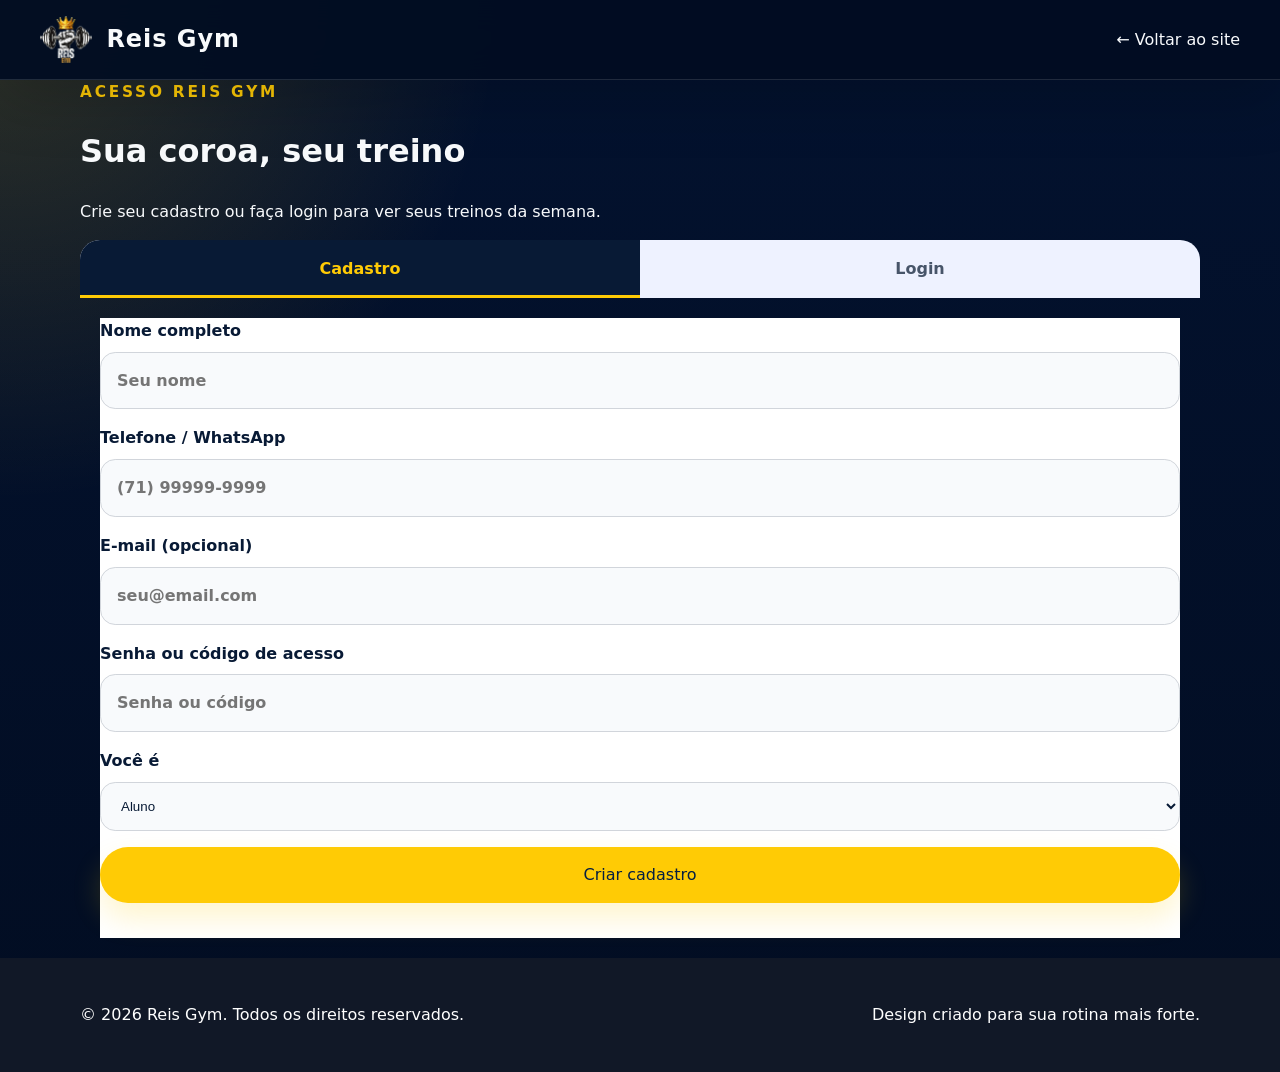
<file: cadastro.html>
<!DOCTYPE html>
<html lang="pt-BR">
  <head>
    <meta charset="UTF-8" />
    <meta name="viewport" content="width=device-width, initial-scale=1.0" />
    <meta name="description" content="Cadastro e login Reis Gym - crie sua conta ou acesse seu painel de treinos." />
    <title>Reis Gym - Cadastro / Login</title>
    <link rel="stylesheet" href="styles.css" />
  </head>
  <body class="auth-page">
    <header class="site-header auth-header">
      <div class="container header-inner auth-header-inner">
        <a class="brand" href="index.html">
          <img src="reis-gym-logo.png" alt="Reis Gym logo" class="brand-logo" />
          Reis Gym
        </a>
        <a class="auth-back-link" href="index.html">&larr; Voltar ao site</a>
      </div>
    </header>

    <main class="auth-main">
      <div class="container auth-container">
        <div class="auth-card">
          <p class="eyebrow">Acesso Reis Gym</p>
          <h1 class="auth-title">Sua coroa, seu treino</h1>
          <p class="auth-subtitle">Crie seu cadastro ou faça login para ver seus treinos da semana.</p>

          <div class="access-tabs" role="tablist" aria-label="Acesso Reis Gym">
            <button class="access-tab active" id="signup-tab" type="button" role="tab" aria-controls="signup-panel" aria-selected="true" data-target="signup-panel">Cadastro</button>
            <button class="access-tab" id="login-tab" type="button" role="tab" aria-controls="login-panel" aria-selected="false" data-target="login-panel">Login</button>
          </div>

          <div class="access-panels">
            <div class="access-panel active" id="signup-panel" role="tabpanel" aria-labelledby="signup-tab" aria-hidden="false">
              <form class="signup-form" id="studentSignupForm" novalidate>
                <label>
                  Nome completo
                  <input type="text" name="signupName" placeholder="Seu nome" required />
                </label>
                <label>
                  Telefone / WhatsApp
                  <input type="tel" name="signupPhone" placeholder="(71) 99999-9999" required />
                </label>
                <label>
                  E-mail (opcional)
                  <input type="email" name="signupEmail" placeholder="seu@email.com" />
                </label>
                <label>
                  Senha ou código de acesso
                  <input type="password" name="signupPassword" placeholder="Senha ou código" required />
                </label>
                <label>
                  Você é
                  <select name="signupRole">
                    <option value="aluno" selected>Aluno</option>
                    <option value="personal">Personal (treinador)</option>
                  </select>
                </label>
                <button class="btn btn-primary" type="submit">Criar cadastro</button>
                <p class="form-feedback" id="signupFeedback" aria-live="polite"></p>
              </form>
            </div>

            <div class="access-panel" id="login-panel" role="tabpanel" aria-labelledby="login-tab" aria-hidden="true">
              <form class="signup-form" id="studentLoginForm" novalidate>
                <label>
                  Telefone / WhatsApp
                  <input type="tel" name="loginPhone" placeholder="(71) 99999-9999" />
                </label>
                <label>
                  E-mail
                  <input type="email" name="loginEmail" placeholder="seu@email.com" />
                </label>
                <label>
                  Código de acesso
                  <input type="text" name="loginCode" placeholder="Código enviado por WhatsApp" />
                </label>
                <label>
                  Senha
                  <input type="password" name="loginPassword" placeholder="Senha cadastrada" />
                </label>
                <div class="form-actions">
                  <button class="btn btn-primary request-code-btn" type="button">Receber código</button>
                  <button class="btn btn-secondary" type="submit">Entrar</button>
                </div>
                <p class="form-feedback" id="loginFeedback" aria-live="polite"></p>
              </form>
            </div>
          </div>
        </div>
      </div>
    </main>

    <footer class="site-footer">
      <div class="container footer-inner">
        <p>© 2026 Reis Gym. Todos os direitos reservados.</p>
        <p>Design criado para sua rotina mais forte.</p>
      </div>
    </footer>

    <script src="script.js"></script>
  </body>
</html>
</file>
<file: styles.css>
/* Global styles */
:root {
  --bg: #041e42;
  --surface: #0d2e60;
  --surface-soft: #122f60;
  --surface-light: #edf2ff;
  --accent: #ffcb05;
  --accent-strong: #ffb300;
  --text: #f8fafc;
  --muted: #cbd5e1;
  --border: rgba(255, 255, 255, 0.15);
  --header-bg: rgba(4, 13, 34, 0.85);
  --card-bg: rgba(255, 255, 255, 0.08);
  --card-border: rgba(255, 255, 255, 0.12);
  font-family: Inter, system-ui, -apple-system, BlinkMacSystemFont, "Segoe UI", sans-serif;
  font-size: 16px;
  color: var(--text);
  background-color: #020d22;
  min-height: 100vh;
  scroll-behavior: smooth;
}

/* ============================================================
   TEMA: o site inteiro fica PRETO (data-theme="dark") ou
   BRANCO (data-theme="light"). Sem seções mistas — força tudo.
   ============================================================ */

html[data-theme="dark"] {
  --bg: #000000;
  --surface: #0a0a0c;
  --text: #f5f5f7;
  --muted: #c7c9cf;
  --border: rgba(255, 255, 255, 0.14);
  background-color: #000000;
}

html[data-theme="light"] {
  --bg: #ffffff;
  --surface: #ffffff;
  --text: #0b1b33;
  --muted: #4b5567;
  --border: rgba(4, 30, 66, 0.12);
  background-color: #ffffff;
}

html[data-theme="dark"] body {
  background: #000000 !important;
}

html[data-theme="light"] body {
  background: #ffffff !important;
}

/* Todo contêiner "de seção" ou "de card" do site vira a mesma cor de fundo */
html[data-theme="dark"] .site-header,
html[data-theme="dark"] .hero,
html[data-theme="dark"] .section,
html[data-theme="dark"] .section-alt,
html[data-theme="dark"] .card,
html[data-theme="dark"] .hero-card,
html[data-theme="dark"] .business-panel,
html[data-theme="dark"] .dashboard-panel,
html[data-theme="dark"] .dashboard-actions .card,
html[data-theme="dark"] .modal-box,
html[data-theme="dark"] .modal-header,
html[data-theme="dark"] .signup-shell,
html[data-theme="dark"] .site-footer,
html[data-theme="dark"] .day-block,
html[data-theme="dark"] .schedule-step,
html[data-theme="dark"] .exercise-row,
html[data-theme="dark"] .exercise-pictogram,
html[data-theme="dark"] .week-day-circle,
html[data-theme="dark"] .personal-search,
html[data-theme="dark"] .dashboard-placeholder,
html[data-theme="dark"] .focus-confirm,
html[data-theme="dark"] .personal-count-card,
html[data-theme="dark"] .review-summary,
html[data-theme="dark"] .image-placeholder,
html[data-theme="dark"] .signup-teaser-card,
html[data-theme="dark"] .signup-note,
html[data-theme="dark"] .signup-form,
html[data-theme="dark"] .stat-card {
  background: #0a0a0c !important;
  background-image: none !important;
  border-color: rgba(255, 255, 255, 0.14) !important;
  box-shadow: none !important;
}

html[data-theme="light"] .site-header,
html[data-theme="light"] .hero,
html[data-theme="light"] .section,
html[data-theme="light"] .section-alt,
html[data-theme="light"] .card,
html[data-theme="light"] .hero-card,
html[data-theme="light"] .business-panel,
html[data-theme="light"] .dashboard-panel,
html[data-theme="light"] .dashboard-actions .card,
html[data-theme="light"] .modal-box,
html[data-theme="light"] .modal-header,
html[data-theme="light"] .signup-shell,
html[data-theme="light"] .site-footer,
html[data-theme="light"] .day-block,
html[data-theme="light"] .schedule-step,
html[data-theme="light"] .exercise-row,
html[data-theme="light"] .exercise-pictogram,
html[data-theme="light"] .week-day-circle,
html[data-theme="light"] .personal-search,
html[data-theme="light"] .dashboard-placeholder,
html[data-theme="light"] .focus-confirm,
html[data-theme="light"] .personal-count-card,
html[data-theme="light"] .review-summary,
html[data-theme="light"] .image-placeholder,
html[data-theme="light"] .signup-teaser-card {
  background: #ffffff !important;
  background-image: none !important;
  border-color: rgba(4, 30, 66, 0.1) !important;
  box-shadow: none !important;
}

/* Texto dentro desses contêineres: força claro no tema preto, escuro no tema branco.
   Botões, badges e o "eyebrow" (rótulo amarelo) ficam de fora pra não perder o contraste deles. */
html[data-theme="dark"] .site-header :where(h1, h2, h3, h4, h5, h6, p, li, strong, span, label, dt, dd):not(.btn):not(.eyebrow):not(.badge):not(.theme-toggle),
html[data-theme="dark"] .hero :where(h1, h2, h3, h4, h5, h6, p, li, strong, span, label):not(.btn):not(.eyebrow):not(.badge),
html[data-theme="dark"] .section :where(h1, h2, h3, h4, h5, h6, p, li, strong, span, label, dt, dd):not(.btn):not(.eyebrow):not(.badge),
html[data-theme="dark"] .section-alt :where(h1, h2, h3, h4, h5, h6, p, li, strong, span, label):not(.btn):not(.eyebrow):not(.badge),
html[data-theme="dark"] .modal-box :where(h1, h2, h3, h4, h5, h6, p, li, strong, span, label):not(.btn),
html[data-theme="dark"] .signup-shell :where(h1, h2, h3, h4, h5, h6, p, li, strong, span, label):not(.btn):not(.eyebrow),
html[data-theme="dark"] .site-footer :where(p, span) {
  color: #f0f0f2 !important;
}

html[data-theme="light"] .site-header :where(h1, h2, h3, h4, h5, h6, p, li, strong, span, label, dt, dd):not(.btn):not(.eyebrow):not(.badge):not(.theme-toggle),
html[data-theme="light"] .hero :where(h1, h2, h3, h4, h5, h6, p, li, strong, span, label):not(.btn):not(.eyebrow):not(.badge),
html[data-theme="light"] .section :where(h1, h2, h3, h4, h5, h6, p, li, strong, span, label, dt, dd):not(.btn):not(.eyebrow):not(.badge),
html[data-theme="light"] .section-alt :where(h1, h2, h3, h4, h5, h6, p, li, strong, span, label):not(.btn):not(.eyebrow):not(.badge),
html[data-theme="light"] .modal-box :where(h1, h2, h3, h4, h5, h6, p, li, strong, span, label):not(.btn),
html[data-theme="light"] .signup-shell :where(h1, h2, h3, h4, h5, h6, p, li, strong, span, label):not(.btn):not(.eyebrow),
html[data-theme="light"] .site-footer :where(p, span) {
  color: #0b1b33 !important;
}

html[data-theme="dark"] .exercise-pictogram .body-part { fill: #3a3a40 !important; }
html[data-theme="light"] .exercise-pictogram .body-part { fill: #d7dbe3 !important; }

.theme-toggle {
  border: 1px solid var(--border);
  background: transparent;
  color: var(--text);
  border-radius: 999px;
  padding: 0.55rem 0.9rem;
  cursor: pointer;
  display: inline-flex;
  align-items: center;
  gap: 0.4rem;
  font-weight: 700;
  font-size: 0.9rem;
}

.theme-toggle:hover {
  background: rgba(255, 255, 255, 0.08);
}

html[data-theme="light"] .theme-toggle:hover {
  background: rgba(4, 30, 66, 0.06);
}

* {
  box-sizing: border-box;
}

:focus-visible {
  outline: 3px solid rgba(255, 203, 5, 0.9);
  outline-offset: 3px;
}

html {
  overflow-x: hidden;
}

body {
  margin: 0;
  line-height: 1.6;
  overflow-x: hidden;
  background: radial-gradient(circle at top left, rgba(255, 203, 5, 0.18), transparent 30%),
    linear-gradient(180deg, #03122f 0%, #020d22 100%);
}

a {
  color: inherit;
  text-decoration: none;
}

img {
  max-width: 100%;
  display: block;
}

button,
input,
textarea {
  font: inherit;
}

.container {
  width: min(1120px, calc(100% - 2rem));
  margin: 0 auto;
}

.site-header {
  position: sticky;
  top: 0;
  z-index: 10;
  background: rgba(2, 13, 34, 0.95);
  backdrop-filter: blur(16px);
  border-bottom: 1px solid rgba(255, 255, 255, 0.12);
  box-shadow: 0 20px 60px rgba(0, 0, 0, 0.18);
}

.site-header .container {
  width: min(1200px, calc(100% - 1.25rem));
}

.header-inner {
  display: flex;
  align-items: center;
  justify-content: space-between;
  flex-wrap: wrap;
  gap: 0.6rem 1rem;
  padding: 1rem 0;
}

.header-back-link {
  min-width: auto;
  padding: 0.6rem 1.1rem;
}

.brand {
  display: inline-flex;
  align-items: center;
  gap: 0.9rem;
  font-size: 1.5rem;
  font-weight: 800;
  color: var(--text);
  letter-spacing: 0.04em;
}

.brand-logo {
  width: 52px;
  height: auto;
  object-fit: contain;
}

/* When the brand is shown on the dashboard it should not navigate away. */
.brand.no-link {
  cursor: default;
  pointer-events: none;
}

/* Dashboard-specific list and progress styling to improve readability */
.dashboard-workout-list,
.selected-workout-detail ul,
#selectedWorkoutItems,
.workout-schedule-preview .day-block strong,
.workout-schedule-preview .day-empty {
  color: #111827; /* near-black for clear reading */
}

/* Make the template lines (Treino A/B/C) darker and slightly bolder */
.dashboard-workout-list li {
  color: #111827;
  font-weight: 700;
  margin-bottom: 0.5rem;
}

#selectedWorkoutDescription,
#selectedWorkoutItems li {
  color: #111827;
}

/* Streak and progress labels */
#streakText {
  color: #111827;
  font-weight: 700;
}

/* Tidy up the focus selector buttons */
.focus-buttons {
  display: flex;
  gap: 0.5rem;
  flex-wrap: wrap;
}

.focus-buttons .btn {
  min-width: 0;
  padding: 0.45rem 0.7rem;
  border-radius: 0.6rem;
  font-weight: 800;
  font-size: 0.92rem;
  line-height: 1.2;
  overflow-wrap: break-word;
  word-break: break-word;
  text-align: center;
  background: var(--accent);
  color: #041e42; /* dark text on the accent for contrast */
  border: 1px solid rgba(0,0,0,0.06);
  box-shadow: none;
}

.focus-buttons .btn:hover {
  background: #ffb300;
}

/* Exercise library styles */
.library-controls {
  display: flex;
  gap: 0.5rem;
  margin-bottom: 0.75rem;
}

.library-controls {
  display: flex;
  flex-wrap: wrap;
  gap: 0.5rem;
  margin-bottom: 0.75rem;
}

.library-controls input[type="search"] {
  flex: 1 1 160px;
  min-width: 0;
  padding: 0.6rem 0.9rem;
  border-radius: 0.6rem;
  border: 1px solid #e2e8f0;
}

.library-controls select {
  flex: 1 1 140px;
  min-width: 0;
  padding: 0.6rem 0.9rem;
  border-radius: 0.6rem;
  border: 1px solid #e2e8f0;
  background: white;
}

.exercise-list {
  display: grid;
  gap: 0.5rem;
  max-height: 260px;
  overflow-y: auto;
  overflow-x: hidden;
  margin-bottom: 0.9rem;
}

.exercise-row {
  display: flex;
  flex-wrap: wrap;
  align-items: center;
  justify-content: space-between;
  gap: 0.5rem;
  padding: 0.6rem 0.8rem;
  border-radius: 0.6rem;
  background: #fff;
  border: 1px solid rgba(4, 30, 66, 0.06);
}

.exercise-row .meta {
  color: #475569;
  font-size: 0.9rem;
  overflow-wrap: break-word;
}

.exercise-row-main {
  display: flex;
  align-items: center;
  gap: 0.7rem;
  min-width: 0;
  flex: 1 1 200px;
}

.exercise-row-main > div {
  min-width: 0;
}

.exercise-row-main strong {
  overflow-wrap: break-word;
}

.exercise-pictogram {
  width: 34px;
  height: 38px;
  flex: 0 0 auto;
  padding: 3px;
  border-radius: 0.5rem;
  background: #eef2f7;
}

.exercise-pictogram .body-part {
  fill: #b9c3d1;
  stroke: none;
}

.exercise-pictogram .body-highlight {
  fill: #ff5a2e;
  stroke: none;
}

.exercise-row button {
  padding: 0.4rem 0.6rem;
  min-width: auto;
  border-radius: 0.5rem;
}

.schedule-card-header {
  display: flex;
  align-items: center;
  justify-content: space-between;
  gap: 1rem;
  flex-wrap: wrap;
  margin-bottom: 0.5rem;
}

.schedule-card-header h3 {
  margin: 0;
}

.schedule-card-header .btn {
  min-width: auto;
}

.modal-overlay {
  position: fixed;
  inset: 0;
  background: rgba(2, 13, 34, 0.6);
  backdrop-filter: blur(4px);
  display: flex;
  align-items: center;
  justify-content: center;
  padding: 1.25rem;
  z-index: 100;
}

.modal-overlay.hidden {
  display: none;
}

.modal-box {
  background: #fff;
  border-radius: 1.5rem;
  width: min(560px, 100%);
  max-height: min(88vh, 780px);
  overflow-y: auto;
  box-shadow: 0 30px 80px rgba(0, 0, 0, 0.35);
  color: #0f172a;
}

.modal-header {
  position: sticky;
  top: 0;
  display: flex;
  align-items: center;
  justify-content: space-between;
  padding: 1.25rem 1.5rem;
  background: #fff;
  border-bottom: 1px solid #eef2f7;
  border-radius: 1.5rem 1.5rem 0 0;
  z-index: 1;
}

.modal-header h3 {
  margin: 0;
  color: #041e42;
}

.modal-close {
  border: none;
  background: #f1f5f9;
  color: #041e42;
  width: 34px;
  height: 34px;
  border-radius: 50%;
  font-size: 1.1rem;
  cursor: pointer;
  display: flex;
  align-items: center;
  justify-content: center;
}

.modal-close:hover {
  background: #e2e8f0;
}

.modal-body {
  padding: 1.5rem;
}

#exerciseLibraryCard h4 {
  margin-top: 0;
}

.modal-divider {
  display: flex;
  align-items: center;
  gap: 0.75rem;
  margin: 1.5rem 0;
  color: #94a3b8;
  font-size: 0.85rem;
  font-weight: 600;
}

.modal-divider::before,
.modal-divider::after {
  content: '';
  flex: 1;
  height: 1px;
  background: #e2e8f0;
}

.draft-actions {
  margin-top: 0.75rem;
  display: flex;
  flex-wrap: wrap;
  gap: 0.5rem;
}

.draft-actions .btn {
  min-width: 0;
}

.draft-actions #saveDraftBtn {
  flex: 1 1 100%;
}

.draft-actions #clearDraftBtn {
  flex: 1 1 auto;
}

.draft-workout {
  margin-top: 1rem;
  border-top: 1px dashed rgba(4,30,66,0.06);
  padding-top: 0.9rem;
}

.draft-list {
  min-height: 48px;
  max-height: 160px;
  overflow: auto;
  display: grid;
  gap: 0.45rem;
}

.draft-item {
  background: #fff;
  padding: 0.5rem 0.7rem;
  border-radius: 0.6rem;
  border: 1px solid rgba(4,30,66,0.06);
  display:flex;
  justify-content: space-between;
  align-items:center;
}

.draft-item .info {
  font-size: 0.9rem;
  color: #111827;
}

.draft-item button {
  padding: 0.35rem 0.5rem;
}

.main-nav {
  display: flex;
  gap: 0.85rem;
  flex-wrap: wrap;
}

.main-nav a {
  color: var(--muted);
  text-decoration: none;
  transition: color 0.2s ease, transform 0.2s ease, background-color 0.2s ease;
  font-size: 1.02rem;
  padding: 0.65rem 0.85rem;
  border-radius: 999px;
}

.main-nav a:hover,
.main-nav a:focus-visible {
  color: var(--accent);
  transform: translateY(-1px);
  background: rgba(255, 203, 5, 0.08);
}

.main-nav.nav-open {
  display: grid;
  padding: 1rem 0;
  background: rgba(2, 13, 34, 0.98);
  border-top: 1px solid rgba(255, 255, 255, 0.12);
}

.main-nav[aria-hidden="true"] {
  display: none;
}

.main-nav a:hover {
  color: var(--accent);
}

button.mobile-menu-toggle {
  display: none;
  padding: 0.75rem 1rem;
  border: none;
  background: var(--accent);
  color: #041e42;
  border-radius: 999px;
  cursor: pointer;
  font-weight: 700;
  box-shadow: 0 12px 24px rgba(255, 203, 5, 0.15);
}

.header-cta {
  margin-left: 1rem;
  padding: 0.6rem 1rem;
  border-radius: 999px;
  background: #ffcb05;
  color: #041e42;
  font-weight: 800;
  text-decoration: none;
  display: inline-flex;
  align-items: center;
  gap: 0.4rem;
  box-shadow: 0 10px 24px rgba(255, 203, 5, 0.15);
}

@media (max-width: 720px) {
  .btn.header-cta {
    display: none; /* header CTA is hidden on very small screens where menu is used */
  }
}

.hero {
  padding: 5rem 0 4rem;
  background: radial-gradient(circle at top left, rgba(255, 203, 5, 0.15), transparent 28%),
    linear-gradient(150deg, #041e42 0%, #0d2a5b 45%, #081a35 100%);
}

.hero-grid {
  display: grid;
  grid-template-columns: 1.25fr 1fr;
  align-items: center;
  gap: 2rem;
}

.eyebrow {
  margin: 0 0 0.9rem;
  color: var(--accent);
  font-weight: 900;
  text-transform: uppercase;
  letter-spacing: 0.18em;
  font-size: clamp(0.95rem, 1.2vw, 1.05rem);
}

.section-header h2,
.contact-section h2,
.about-heading,
.hero h1 {
  margin: 0;
  font-size: clamp(2.5rem, 4vw, 4rem);
  line-height: 1.05;
  color: var(--text);
}

.contact-section h2 {
  color: var(--accent);
}

.hero p,
.about-list li,
.testimonial-card p {
  color: var(--muted);
}

.section p,
.contact-info p {
  color: #475569;
}

.section-alt p,
.section-alt .contact-info p {
  color: var(--muted);
}

.signup-section {
  background: linear-gradient(135deg, #f8fafc 0%, #fff9d7 100%);
}

.signup-grid {
  display: grid;
  grid-template-columns: 1.05fr 0.95fr;
  gap: 2rem;
  align-items: start;
}

.signup-copy h2 {
  margin: 0 0 1rem;
  color: #081a35;
  font-size: clamp(2.2rem, 3.5vw, 3rem);
  line-height: 1.05;
}

.signup-copy p {
  color: #475569;
  margin: 0;
}

.signup-note {
  margin-top: 1.25rem;
  padding: 1.1rem 1.2rem;
  border-radius: 1.2rem;
  background: rgba(255, 255, 255, 0.9);
  border: 1px solid rgba(8, 26, 53, 0.08);
}

.signup-note h3 {
  margin: 0 0 0.7rem;
  color: #081a35;
}

.signup-benefits {
  margin: 0;
  padding-left: 1.15rem;
  color: #081a35;
  display: grid;
  gap: 0.6rem;
}

.signup-tip {
  margin-top: 1rem;
  font-weight: 700;
  color: #081a35;
}

.signup-shell {
  background: #fff;
  border-radius: 1.5rem;
  border: 1px solid rgba(8, 26, 53, 0.08);
  box-shadow: 0 18px 45px rgba(4, 30, 66, 0.12);
  overflow: hidden;
}

.signup-teaser-card {
  background: #fff;
  border-radius: 1.5rem;
  border: 1px solid rgba(8, 26, 53, 0.08);
  box-shadow: 0 18px 45px rgba(4, 30, 66, 0.12);
  padding: 2rem;
  display: flex;
  flex-direction: column;
  gap: 0.6rem;
  align-self: start;
}

.signup-teaser-card h3 {
  margin: 0;
  color: #081a35;
  font-size: 1.5rem;
}

.signup-teaser-card p {
  color: #475569;
  margin: 0 0 0.5rem;
}

.signup-teaser-card .btn {
  align-self: flex-start;
}

.signup-grid-solo {
  max-width: 480px;
  margin: 0 auto;
}

.signup-grid-solo .signup-shell {
  padding: 1.5rem;
}

.signup-shell .eyebrow {
  color: #b45309;
}

.access-panel[aria-hidden="true"] {
  display: none;
}

.access-tabs {
  display: grid;
  grid-template-columns: repeat(2, minmax(0, 1fr));
  background: #eef2ff;
  border-radius: 1.25rem 1.25rem 0 0;
  overflow: hidden;
}

.access-tab {
  border: none;
  background: transparent;
  padding: 1rem;
  font-weight: 700;
  color: #475569;
  cursor: pointer;
  transition: background 0.2s ease, color 0.2s ease;
}

.access-tab.active {
  background: #081a35;
  color: var(--accent);
  box-shadow: inset 0 -3px 0 var(--accent);
}

.access-tab:focus-visible {
  outline: 3px solid rgba(255, 203, 5, 0.9);
  outline-offset: 3px;
}

.access-tab:hover {
  color: #081a35;
  background: rgba(255, 203, 5, 0.16);
}

.access-panels {
  padding: 1.25rem;
}

.access-panel {
  display: none;
}

.access-panel.active {
  display: block;
}

.signup-form {
  display: grid;
  gap: 1rem;
  background: #ffffff;
}

.signup-form label {
  display: grid;
  gap: 0.5rem;
  font-weight: 700;
  color: #081a35;
}

.signup-form input,
.signup-form select {
  width: 100%;
  border: 1px solid #d1d5db;
  border-radius: 0.95rem;
  padding: 0.95rem 1rem;
  color: #081a35;
  background: #f8fafc;
  outline: none;
}

.signup-form input:focus,
.signup-form select:focus {
  border-color: var(--accent);
  box-shadow: 0 0 0 4px rgba(255, 203, 5, 0.16);
}

.form-actions {
  display: flex;
  gap: 0.75rem;
  flex-wrap: wrap;
}

.form-actions .btn {
  flex: 1 1 180px;
}

.hero-actions {
  margin-top: 1.75rem;
  display: flex;
  gap: 1rem;
  flex-wrap: wrap;
}

.reveal {
  opacity: 0;
  transform: translateY(24px);
  transition: opacity 0.8s ease, transform 0.8s ease;
  transition-delay: var(--reveal-delay, 0s);
  will-change: opacity, transform;
}

.reveal-visible {
  opacity: 1;
  transform: translateY(0);
}

.btn {
  display: inline-flex;
  align-items: center;
  justify-content: center;
  padding: 0.95rem 1.5rem;
  min-width: 170px;
  border-radius: 999px;
  border: none;
  cursor: pointer;
  transition: transform 0.2s ease, box-shadow 0.2s ease, background-color 0.2s ease;
}

.btn:hover {
  transform: translateY(-1px);
}

.btn-primary {
  background: var(--accent);
  color: #041e42;
  box-shadow: 0 15px 30px rgba(255, 203, 5, 0.2);
}

.btn-primary:hover {
  background: #ffb300;
}

.btn-secondary {
  background: #081a35;
  color: var(--accent);
  border: 1px solid rgba(255, 203, 5, 0.25);
}

.btn-secondary:hover {
  background: #0f2b57;
  color: #fff7c7;
}

.section {
  padding: 4.5rem 0;
  background: #f8fafc;
}

.section-alt {
  background: linear-gradient(135deg, #041e42 0%, #081342 40%, #06182f 100%);
}

.section-header {
  max-width: 640px;
  margin-bottom: 1.5rem;
}

.cards-grid {
  display: grid;
  grid-template-columns: repeat(auto-fit, minmax(240px, 1fr));
  gap: 1.5rem;
  margin-top: 2rem;
}

.card {
  background: white;
  border: 1px solid rgba(4, 30, 66, 0.12);
  border-radius: 1.5rem;
  padding: 1.75rem;
  box-shadow: 0 18px 45px rgba(4, 30, 66, 0.12);
  color: #0f172a;
  transition: transform 0.25s ease, box-shadow 0.25s ease, border-color 0.25s ease;
}

.card:hover {
  transform: translateY(-5px);
  box-shadow: 0 22px 50px rgba(4, 30, 66, 0.18);
  border-color: rgba(4, 30, 66, 0.18);
}

.card h3 {
  margin-top: 0;
  margin-bottom: 0.75rem;
  color: #111827;
}

.card p {
  margin: 0;
}

.plan-card {
  display: flex;
  flex-direction: column;
  justify-content: space-between;
  min-height: 100%;
}

.plan-card .price {
  margin: 0.5rem 0 1rem;
  font-size: 2rem;
  font-weight: 700;
  color: #111827;
}

.plan-card ul {
  padding-left: 1.15rem;
  margin: 0 0 1.5rem;
  color: #4b5563;
}

.plan-card ul li {
  margin-bottom: 0.75rem;
}

.featured {
  border-color: #ffcb05;
  background: linear-gradient(180deg, rgba(255, 203, 5, 0.16), rgba(255, 203, 5, 0.06));
}

.pricing-grid {
  display: grid;
  grid-template-columns: repeat(auto-fit, minmax(220px, 1fr));
  gap: 1.5rem;
  margin-top: 2rem;
}

.pricing-card {
  display: flex;
  flex-direction: column;
  justify-content: space-between;
  text-align: left;
  padding: 2rem;
  min-height: 360px;
  background: rgba(255, 255, 255, 0.12);
  border: 1px solid rgba(255, 255, 255, 0.14);
  transition: transform 0.25s ease, box-shadow 0.25s ease, border-color 0.25s ease, background-color 0.25s ease;
}

.pricing-card:hover {
  transform: translateY(-4px);
  box-shadow: 0 18px 40px rgba(4, 30, 66, 0.16);
  border-color: rgba(255, 203, 5, 0.28);
  background: rgba(255, 255, 255, 0.18);
}

.pricing-card h3 {
  margin-bottom: 0.75rem;
  color: #0f172a;
  text-transform: uppercase;
  letter-spacing: 0.06em;
}

.pricing-card .price {
  font-size: 2.75rem;
  font-weight: 900;
  color: #111827;
  margin: 0.25rem 0 0.75rem;
}

.pricing-card p {
  margin: 0 0 1rem;
  color: #334155;
}

.pricing-card ul {
  margin: 0;
  padding-left: 1.15rem;
  color: #334155;
}

.pricing-card li {
  margin-bottom: 0.75rem;
}

.pricing-card .btn {
  width: 100%;
  margin-top: 1rem;
}

.section-alt .section-header h2 {
  color: #f8fafc;
}

.section-alt .section-header p {
  color: #cbd5e1;
}

.section-alt .card {
  background: rgba(255, 255, 255, 0.08);
  border-color: rgba(255, 255, 255, 0.14);
  color: #f8fafc;
}

.section-alt .card h3,
.section-alt .card p,
.section-alt .card .price,
.section-alt .card .badge {
  color: #f8fafc;
}

.section-alt .card ul,
.section-alt .card li {
  color: #cbd5e1;
}

.section-alt .pricing-card h3,
.section-alt .pricing-card .price {
  color: #f8fafc;
}

.section-alt .pricing-card p {
  color: rgba(255, 255, 255, 0.85);
}

.section-alt .pricing-card ul,
.section-alt .pricing-card li {
  color: rgba(255, 255, 255, 0.78);
}

.section-alt .pricing-card {
  background: rgba(255, 255, 255, 0.08);
}

.about-artwork {
  width: 100%;
  border-radius: 1.5rem;
  box-shadow: 0 18px 40px rgba(4, 30, 66, 0.18);
}

.hero-card {
  border-radius: 2rem;
  overflow: hidden;
  background: rgba(0, 0, 0, 0.55);
  border: 1px solid rgba(255, 255, 255, 0.12);
  box-shadow: 0 25px 50px rgba(0, 0, 0, 0.28);
}

.hero-card-content {
  padding: 2rem;
}

.hero-card-content h2 {
  color: var(--accent);
  margin-bottom: 0.75rem;
}

.hero-card-content p,
.hero-card-content li {
  color: var(--muted);
}

.hero-card-content ul {
  margin: 1rem 0 0;
  padding-left: 1.15rem;
  list-style-type: disc;
}

.badge {
  display: inline-block;
  margin-bottom: 1rem;
  padding: 0.5rem 0.9rem;
  border-radius: 999px;
  background: #081a35;
  color: var(--accent);
  font-size: 0.8rem;
  font-weight: 700;
}
 
.hero-logo {
  width: 120px;
  height: auto;
  display: block;
  margin-bottom: 1.25rem;
}
 
.about-grid,
.contact-grid {
  display: grid;
  grid-template-columns: 1fr 1fr;
  gap: 2rem;
  align-items: start;
}

.about-copy {
  display: grid;
  gap: 1.5rem;
}

.about-heading {
  color: var(--accent);
  font-size: clamp(2.5rem, 4vw, 3.75rem);
  line-height: 1.02;
  letter-spacing: -0.03em;
  text-shadow: 0 1px 8px rgba(255, 203, 5, 0.35);
}

#services .section-header h2 {
  color: var(--accent);
}

.pill-list {
  display: flex;
  flex-wrap: wrap;
  gap: 0.75rem;
  margin-top: 1rem;
}

.pill {
  display: inline-flex;
  align-items: center;
  padding: 0.55rem 0.95rem;
  border-radius: 999px;
  color: #081a35;
  background: #ffeb9f;
  font-size: 0.85rem;
  font-weight: 700;
}

.business-stats {
  display: grid;
  grid-template-columns: repeat(2, minmax(0, 1fr));
  gap: 1rem;
  margin-top: 1.25rem;
}

.stat-card {
  background: rgba(255, 203, 5, 0.1);
  border: 1px solid rgba(255, 203, 5, 0.2);
  border-radius: 1.25rem;
  padding: 1rem;
  text-align: center;
}

.stat-value {
  display: block;
  font-size: 2rem;
  font-weight: 800;
  color: #0f172a;
}

.stat-label {
  display: block;
  margin-top: 0.35rem;
  color: #475569;
}

.business-panel {
  border-radius: 1.75rem;
  background: #041e42;
  border: 1px solid rgba(255, 255, 255, 0.12);
  padding: 2rem;
  box-shadow: 0 20px 50px rgba(4, 30, 66, 0.16);
}

.panel-header {
  font-size: 1rem;
  text-transform: uppercase;
  letter-spacing: 0.18em;
  color: var(--accent);
  margin-bottom: 1.5rem;
  font-weight: 800;
}

.business-info {
  list-style: none;
  padding: 0;
  margin: 0;
  display: grid;
  gap: 1rem;
}

.business-info li {
  display: grid;
  gap: 0.35rem;
  color: #cbd5e1;
}

.business-info strong {
  color: #f8fafc;
  font-weight: 700;
}

.review-summary {
  margin-top: 2rem;
  padding: 1.5rem;
  border-radius: 1.5rem;
  background: #f1f5f9;
  border: 1px solid rgba(4, 30, 66, 0.1);
}

.review-summary h3 {
  margin: 0 0 0.75rem;
  color: #0f172a;
}

.review-summary p {
  margin: 0 0 0.75rem;
  color: #475569;
}

.about-list {
  margin-top: 1.25rem;
  padding-left: 1.15rem;
}

.about-list li {
  margin-bottom: 0.75rem;
  color: #081a35;
}

.about-image {
  display: grid;
  place-items: center;
}

.image-placeholder {
  width: 100%;
  min-height: 340px;
  background: linear-gradient(135deg, #c7d2fe 0%, #eef2ff 100%);
  border-radius: 1.25rem;
  display: grid;
  place-items: center;
  color: #4338ca;
  font-weight: 700;
}

.testimonial-grid {
  grid-template-columns: repeat(2, minmax(0, 1fr));
}

.testimonial-card {
  background: rgba(255, 203, 5, 0.15);
  border-color: rgba(255, 203, 5, 0.2);
}

.testimonial-card p,
.section-alt .testimonial-card p {
  margin-bottom: 1rem;
  color: #081a35;
}

.testimonial-card strong,
.section-alt .testimonial-card strong {
  color: #081a35;
}

.contact-section {
  padding-top: 0;
}

.contact-form {
  display: grid;
  gap: 1rem;
  background: white;
  padding: 2rem;
  border-radius: 1.25rem;
  border: 1px solid #e5e7eb;
}

.map-frame {
  margin-top: 1.5rem;
  border-radius: 1.25rem;
  overflow: hidden;
  border: 1px solid rgba(255, 255, 255, 0.1);
  box-shadow: 0 18px 40px rgba(4, 30, 66, 0.18);
}

.map-frame iframe {
  width: 100%;
  min-height: 320px;
  border: none;
}

.contact-form label {
  display: grid;
  gap: 0.5rem;
  font-weight: 600;
  color: #111827;
}

.contact-form input,
.contact-form textarea {
  width: 100%;
  border: 1px solid #d1d5db;
  border-radius: 0.85rem;
  padding: 0.95rem 1rem;
  outline: none;
}

.contact-form input:focus,
.contact-form textarea:focus {
  border-color: var(--accent);
  box-shadow: 0 0 0 4px rgba(255, 203, 5, 0.18);
}

.form-feedback {
  margin: 0;
  font-weight: 600;
  min-height: 1.2rem;
}

.form-feedback.success {
  color: #047857;
}

.form-feedback.error {
  color: #dc2626;
}

.hidden {
  display: none !important;
}

.dashboard-section {
  padding-top: 2rem;
}

.dashboard-section .section-header h2,
.dashboard-section .dashboard-header h3 {
  color: #000;
}

.dashboard-placeholder {
  padding: 1.75rem 2rem;
  border-radius: 1.5rem;
  background: #f1f5f9;
  border: 1px solid rgba(4, 30, 66, 0.1);
  color: #0f172a;
  margin-bottom: 1.5rem;
}

.dashboard-grid {
  display: grid;
  grid-template-columns: 300px 1fr;
  gap: 1.5rem;
  min-width: 0;
}

.dashboard-panel,
.dashboard-actions .card {
  background: rgba(255, 255, 255, 0.08);
  border: 1px solid rgba(255, 255, 255, 0.12);
  border-radius: 1.5rem;
  padding: 1.75rem;
  min-width: 0;
}

.dashboard-actions {
  min-width: 0;
}

.dashboard-header h3,
.dashboard-header p {
  margin: 0;
}

.dashboard-header h3 {
  margin-top: 0.5rem;
  margin-bottom: 0.5rem;
  color: var(--text);
}

.dashboard-stats {
  display: grid;
  gap: 1rem;
  margin: 1.5rem 0;
}

.focus-buttons {
  display: grid;
  grid-template-columns: repeat(2, minmax(0, 1fr));
  gap: 0.75rem;
}

.dashboard-workout-list {
  margin: 1rem 0 0;
  padding-left: 1.2rem;
  color: #0f172a;
}

.dashboard-workout-list li {
  margin-bottom: 0.85rem;
}

.dashboard-panel .stat-card {
  background: rgba(255, 203, 5, 0.08);
  border: 1px solid rgba(255, 203, 5, 0.2);
  padding: 1rem;
  border-radius: 1rem;
  text-align: center;
}

.dashboard-panel .stat-value {
  display: block;
  font-size: 2rem;
  font-weight: 900;
  color: #0f172a;
}

.dashboard-panel .stat-label {
  display: block;
  margin-top: 0.35rem;
  color: #475569;
}

.dashboard-actions {
  display: grid;
  grid-template-columns: 1fr;
  gap: 1.5rem;
}

.dashboard-actions .card h3 {
  margin-top: 0;
  margin-bottom: 0.75rem;
}

.dashboard-actions .card p {
  color: var(--muted);
}

.dashboard-panel .card button.focus-option.active,
.dashboard-panel .card button.focus-option:hover {
  background: var(--accent);
  color: #041e42;
  border-color: transparent;
}

.workout-form {
  display: grid;
  gap: 1rem;
}

.workout-form label {
  display: grid;
  gap: 0.35rem;
  font-weight: 700;
  color: #0f172a;
}

.workout-form input,
.workout-form select,
.workout-form textarea {
  width: 100%;
  border: 1px solid #d1d5db;
  border-radius: 1rem;
  padding: 0.95rem 1rem;
  background: #f8fafc;
  color: #0f172a;
  outline: none;
}

.workout-form input:focus,
.workout-form select:focus,
.workout-form textarea:focus {
  border-color: var(--accent);
  box-shadow: 0 0 0 4px rgba(255, 203, 5, 0.16);
}

.schedule-grid {
  display: grid;
  grid-template-columns: 1fr;
  gap: 0.6rem;
  margin-top: 1rem;
}

.schedule-step {
  padding: 1rem;
  border-radius: 1rem;
  background: rgba(255, 255, 255, 0.9);
  border: 1px solid rgba(15, 23, 42, 0.08);
  min-height: 130px;
}

.schedule-step h5 {
  margin: 0 0 0.5rem;
  color: #0f172a;
  font-size: 0.95rem;
}

.schedule-step p {
  margin: 0;
  color: #475569;
  font-size: 0.92rem;
  line-height: 1.4;
}

.schedule-label {
  color: #111827;
  margin-bottom: 0.5rem;
  font-weight: 700;
}

.day-block {
  border-radius: 1rem;
  background: rgba(255, 255, 255, 0.98);
  border: 1px solid rgba(15, 23, 42, 0.08);
  overflow: hidden;
}

.day-block-header {
  width: 100%;
  display: flex;
  align-items: center;
  justify-content: space-between;
  gap: 0.75rem;
  padding: 0.85rem 1rem;
  background: transparent;
  border: none;
  cursor: pointer;
  text-align: left;
  font: inherit;
}

.day-block-name {
  font-weight: 700;
  color: #0f172a;
}

.day-block-count {
  margin-left: auto;
  font-size: 0.82rem;
  color: #64748b;
  font-weight: 600;
}

.day-block.has-workouts .day-block-count {
  color: #041e42;
  background: rgba(255, 179, 0, 0.18);
  padding: 0.2rem 0.6rem;
  border-radius: 999px;
}

.day-block-chevron {
  width: 18px;
  height: 18px;
  color: #94a3b8;
  transition: transform 0.2s ease;
  flex: 0 0 auto;
}

.day-block.open .day-block-chevron {
  transform: rotate(180deg);
  color: #041e42;
}

.day-block.today .day-block-name::after {
  content: 'Hoje';
  margin-left: 0.5rem;
  font-size: 0.68rem;
  font-weight: 700;
  color: #041e42;
  background: var(--accent);
  padding: 0.12rem 0.5rem;
  border-radius: 999px;
  vertical-align: middle;
}

.day-list-wrap {
  max-height: 0;
  overflow: hidden;
  transition: max-height 0.25s ease;
}

.day-block.open .day-list-wrap {
  max-height: 900px;
}

.day-list {
  display: grid;
  gap: 0.65rem;
  padding: 0 1rem 1rem;
}

.schedule-item {
  border: 1px solid rgba(15, 23, 42, 0.12);
  background: #f8fafc;
  border-radius: 1rem;
  padding: 0.85rem;
  text-align: left;
  cursor: pointer;
}

.schedule-item strong {
  display: block;
  color: #0f172a;
}

.schedule-item span {
  color: #475569;
  font-size: 0.92rem;
}

.schedule-item:hover,
.schedule-item.active {
  border-color: var(--accent);
  background: rgba(255, 203, 5, 0.15);
}

.day-empty {
  margin: 0;
  color: #64748b;
}

.schedule-actions {
  display: flex;
  gap: 0.35rem;
  margin-top: 0.5rem;
}

.schedule-actions button {
  border: none;
  background: transparent;
  cursor: pointer;
  padding: 0.25rem 0.5rem;
  border-radius: 0.5rem;
  font-weight: 700;
}

.schedule-actions button.delete {
  color: #b91c1c;
}

.schedule-actions button.edit {
  color: #0f172a;
}

.schedule-actions button.complete {
  color: #065f46;
}

.schedule-item.completed {
  opacity: 0.8;
  background: rgba(16, 185, 129, 0.08);
  border-color: rgba(16, 185, 129, 0.25);
  text-decoration: line-through;
}

.progress-wrapper {
  margin-top: 0.9rem;
}

.progress-summary {
  display: flex;
  flex-direction: column;
  gap: 0.4rem;
  margin-bottom: 1.1rem;
}

.progress-summary-text {
  display: flex;
  align-items: baseline;
  gap: 0.4rem;
}

.progress-summary-count {
  font-size: 1.3rem;
  font-weight: 800;
  color: #041e42;
}

.progress-summary-label {
  font-size: 0.85rem;
  color: #64748b;
  font-weight: 600;
}

.progress-bar-track {
  width: 100%;
  height: 8px;
  border-radius: 999px;
  background: #eef2f7;
  overflow: hidden;
}

.progress-bar-fill {
  height: 100%;
  border-radius: 999px;
  background: linear-gradient(90deg, #ffb300, #ff8a00);
  transition: width 0.4s ease;
}

.week-tracker {
  display: grid;
  grid-template-columns: repeat(7, 1fr);
  gap: 0.15rem;
}

.week-day {
  display: flex;
  flex-direction: column;
  align-items: center;
  gap: 0.3rem;
  min-width: 0;
}

.week-day-circle {
  width: 100%;
  max-width: 40px;
  aspect-ratio: 1 / 1;
  border-radius: 50%;
  display: flex;
  align-items: center;
  justify-content: center;
  background: #f8fafc;
  border: 1.5px solid #e5eaf1;
  color: #cbd5e1;
  transition: transform 0.15s ease, box-shadow 0.15s ease;
}

.week-day-dot {
  width: 6px;
  height: 6px;
  border-radius: 50%;
  background: #cbd5e1;
}

.week-day-circle.planned {
  border-color: #94a3b8;
  background: #fff;
  color: #475569;
}

.week-day-circle.partial {
  border: none;
  background: conic-gradient(#ffb300 0deg 180deg, #eef2f7 180deg 360deg);
  color: #041e42;
  font-weight: 700;
}

.week-day-circle.completed {
  border: none;
  background: linear-gradient(135deg, #ffc933, #ff9100);
  color: #041e42;
  box-shadow: 0 4px 10px rgba(255, 145, 0, 0.35);
}

.week-day-circle.today {
  box-shadow: 0 0 0 2.5px #041e42;
}

.week-day-circle.completed.today {
  box-shadow: 0 0 0 2.5px #041e42, 0 4px 10px rgba(255, 145, 0, 0.35);
}

.week-day-circle:hover {
  transform: scale(1.08);
}

.week-check {
  width: 45%;
  height: 45%;
}

.week-day-count {
  font-size: clamp(0.5rem, 8cqw, 0.68rem);
  font-weight: 700;
}

.week-day-label {
  font-size: 0.66rem;
  font-weight: 700;
  color: #041e42;
  text-transform: capitalize;
  white-space: nowrap;
}

.week-day-date {
  font-size: 0.6rem;
  color: #94a3b8;
  font-weight: 600;
}

.progress-empty-hint {
  margin-top: 1rem;
  padding: 0.75rem 0.9rem;
  border-radius: 0.6rem;
  background: #f8fafc;
  border: 1px dashed #cbd5e1;
  color: #64748b;
  font-size: 0.85rem;
  line-height: 1.4;
}

#streakText.streak-active {
  color: #b45309;
}

#streakText.streak-active::before {
  content: "🔥 ";
}

#personalList {
  display: grid;
  gap: 0.5rem;
  margin-top: 0.5rem;
}

.personal-count-card {
  display: flex;
  align-items: baseline;
  gap: 0.5rem;
  margin: 0.75rem 0 1rem;
  padding: 1rem 1.25rem;
  border-radius: 1rem;
  background: linear-gradient(135deg, rgba(255, 203, 5, 0.18), rgba(255, 145, 0, 0.1));
  border: 1px solid rgba(255, 203, 5, 0.3);
  width: fit-content;
}

.personal-count-value {
  font-size: 2.4rem;
  font-weight: 800;
  color: var(--accent);
  line-height: 1;
}

.personal-count-label {
  font-size: 0.9rem;
  color: #51607a;
  font-weight: 600;
}

.personal-search {
  width: 100%;
  padding: 0.65rem 1rem;
  border-radius: 0.7rem;
  border: 1px solid rgba(4, 30, 66, 0.15);
  background: #f4f6fb;
  color: #0b1b33;
  margin-bottom: 1rem;
}

.personal-search::placeholder {
  color: #94a3b8;
}

.personal-row {
  display: flex;
  flex-wrap: wrap;
  align-items: center;
  justify-content: space-between;
  gap: 0.5rem;
  padding: 0.6rem;
  background: #fff;
  border-radius: 0.6rem;
  color: #0f172a;
}

.personal-row + .personal-row {
  margin-top: 0.5rem;
}

.personal-row button {
  margin-left: 0.5rem;
}

.dashboard-panel .card button.focus-option {
  justify-content: center;
  border: 1px solid rgba(255, 255, 255, 0.18);
  background: rgba(255, 255, 255, 0.06);
  color: var(--text);
  display: inline-flex;
  gap: 0.5rem;
  transition: transform 0.15s ease, background-color 0.15s ease, border-color 0.15s ease;
}

.dashboard-panel .card button.focus-option.active {
  background: var(--accent);
  color: #041e42;
  border-color: transparent;
  transform: scale(1.04);
  font-weight: 800;
}

.focus-confirm {
  max-height: 0;
  overflow: hidden;
  opacity: 0;
  transition: max-height 0.3s ease, opacity 0.3s ease, margin-top 0.3s ease;
  margin-top: 0;
  border-radius: 0.9rem;
}

.focus-confirm.open {
  max-height: 120px;
  opacity: 1;
  margin-top: 0.9rem;
  background: rgba(255, 203, 5, 0.12);
  border: 1px solid rgba(255, 203, 5, 0.35);
  padding: 0.85rem 1rem;
}

.focus-confirm strong {
  display: block;
  color: var(--accent);
  margin-bottom: 0.2rem;
}

.focus-confirm span {
  color: #51607a;
  font-size: 0.88rem;
}

.workout-option {
  display: grid;
  gap: 0.35rem;
  width: 100%;
  padding: 1rem;
  text-align: left;
  border: 1px solid rgba(255, 255, 255, 0.12);
  border-radius: 1rem;
  background: rgba(255, 255, 255, 0.05);
  cursor: pointer;
  transition: transform 0.2s ease, box-shadow 0.2s ease, border-color 0.2s ease, background-color 0.2s ease;
}

.workout-option:hover,
.workout-option.active {
  transform: translateY(-2px);
  box-shadow: 0 18px 35px rgba(0, 0, 0, 0.1);
  border-color: rgba(255, 203, 5, 0.3);
  background: rgba(255, 255, 255, 0.12);
}

.workout-option strong {
  color: #0f172a;
  font-size: 1rem;
}

.workout-option span {
  color: #475569;
  font-size: 0.95rem;
}

.selected-workout-detail {
  margin-top: 1rem;
}

.selected-workout-detail h4 {
  margin-bottom: 0.75rem;
}

.selected-workout-detail ul {
  padding-left: 1.2rem;
  margin: 0;
  color: #334155;
}

.selected-workout-detail li {
  margin-bottom: 0.75rem;
}

.site-footer {
  padding: 1.75rem 0;
  background: #111827;
  color: white;
}

.footer-inner {
  display: flex;
  justify-content: space-between;
  align-items: center;
  gap: 1rem;
  flex-wrap: wrap;
}

@media (max-width: 900px) {
  .hero-grid,
  .about-grid,
  .contact-grid,
  .testimonial-grid,
  .pricing-grid,
  .signup-grid {
    grid-template-columns: 1fr;
  }

  .hero {
    padding-top: 3rem;
  }
}

@media (max-width: 720px) {
  .brand {
    font-size: 1.35rem;
  }

  .brand-logo {
    width: 42px;
  }

  .main-nav {
    display: none;
  }

  .main-nav.nav-open {
    display: grid;
    gap: 0.75rem;
    padding: 1rem 0;
  }

  .main-nav.nav-open a {
    display: block;
    width: 100%;
    padding: 0.95rem 1rem;
    border-radius: 1rem;
  }

  button.mobile-menu-toggle {
    display: inline-flex;
  }

  .header-inner {
    align-items: center;
  }

  .hero h1,
  .section-header h2,
  .contact-section h2 {
    font-size: clamp(2rem, 6vw, 2.5rem);
  }

  .cards-grid,
  .contact-form,
  .signup-form {
    gap: 1rem;
  }

  .signup-form {
    padding: 1.25rem;
  }

  .hero-card {
    padding: 1.5rem;
  }

  .pricing-card {
    min-height: auto;
  }

  .dashboard-grid {
    grid-template-columns: 1fr;
  }

  .dashboard-panel,
  .dashboard-actions .card {
    padding: 1.1rem;
  }

  .week-tracker {
    gap: 0.2rem;
  }
}
</file>
